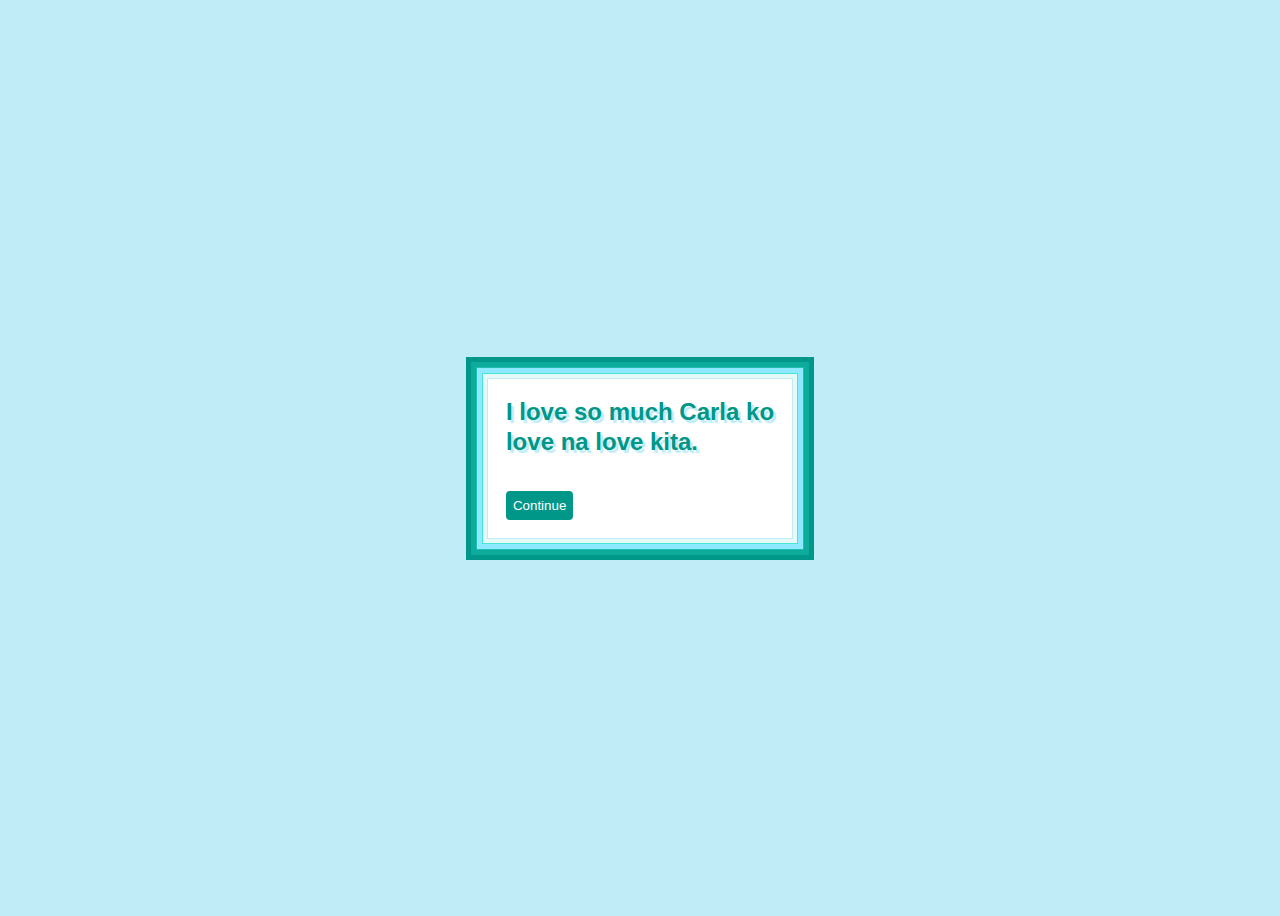
<file: index.html>
<!DOCTYPE html>
<html lang="en" >
<head>
  <meta charset="UTF-8">
  <title>Carla | Carl</title>
  <link rel="stylesheet" href="./style.css">
  <meta name="viewport" content="width=device-width, initial-scale=1">
</head>
<body>
<!-- partial:index.partial.html -->
<div class="box">
    I love so much Carla ko 
<br>love na love kita.
  <br>
  <br>
  <a href="./assets/index.html"><button>Continue</button></a>
</div>
<!-- partial -->
  
</body>
</html>
</file>
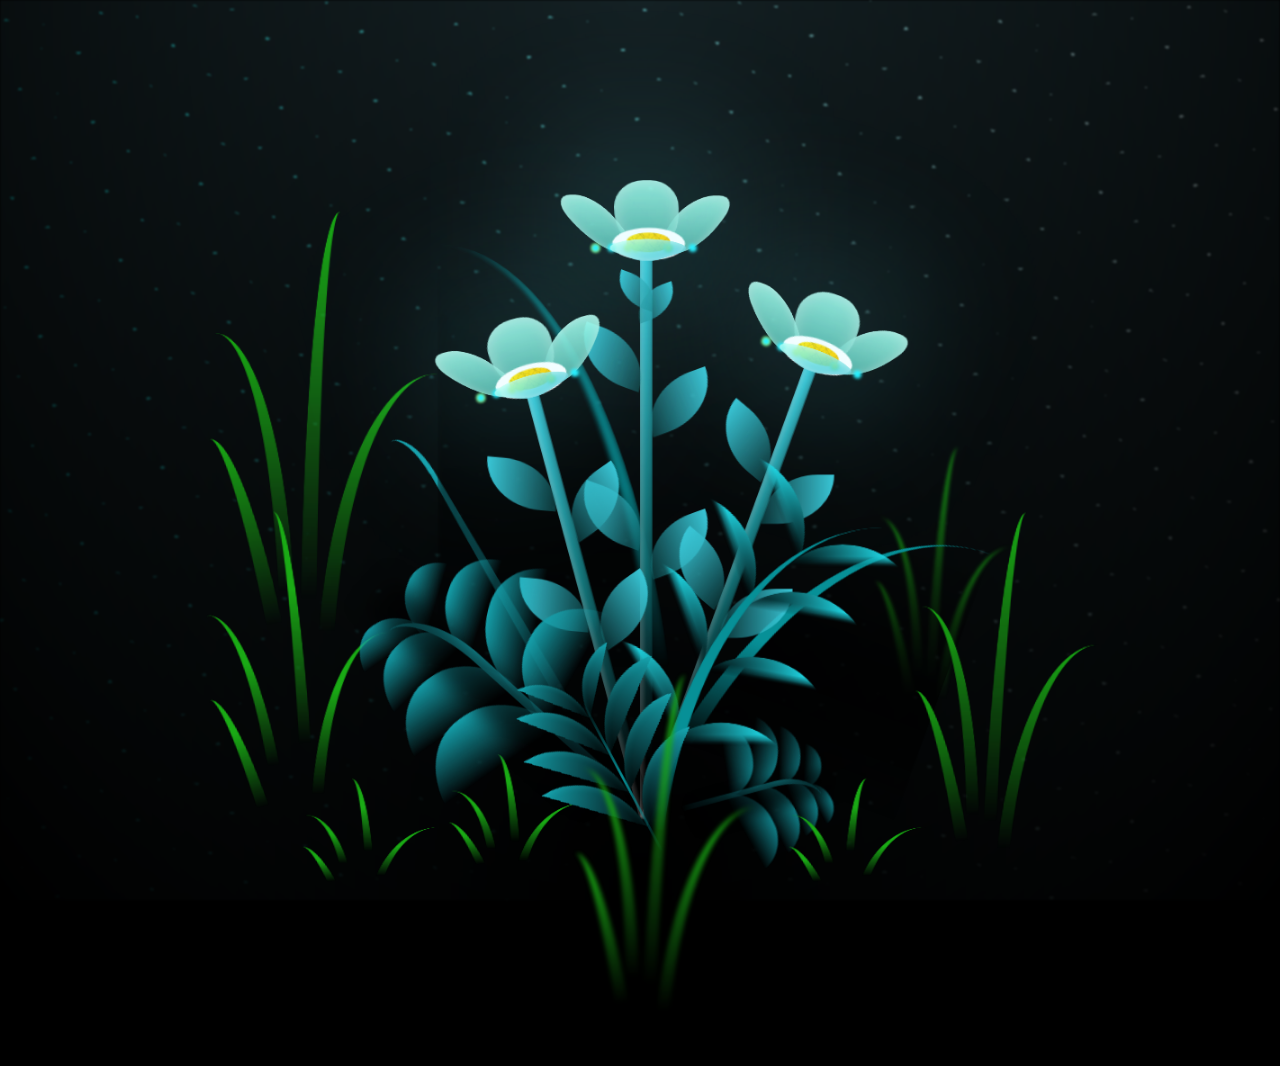
<file: assets/index.html>
<!DOCTYPE html>
<html lang="en" >
<head>
  <meta charset="UTF-8">
  <title>Carla | Carl</title>
  <link rel="stylesheet" href="./style.css">

</head>
<body>

<body class="not-loaded">
  <div class="night"></div>
  <div class="flowers">
    <div class="flower flower--1">
      <div class="flower__leafs flower__leafs--1">
        <div class="flower__leaf flower__leaf--1"></div>
        <div class="flower__leaf flower__leaf--2"></div>
        <div class="flower__leaf flower__leaf--3"></div>
        <div class="flower__leaf flower__leaf--4"></div>
        <div class="flower__white-circle"></div>

        <div class="flower__light flower__light--1"></div>
        <div class="flower__light flower__light--2"></div>
        <div class="flower__light flower__light--3"></div>
        <div class="flower__light flower__light--4"></div>
        <div class="flower__light flower__light--5"></div>
        <div class="flower__light flower__light--6"></div>
        <div class="flower__light flower__light--7"></div>
        <div class="flower__light flower__light--8"></div>

      </div>
      <div class="flower__line">
        <div class="flower__line__leaf flower__line__leaf--1"></div>
        <div class="flower__line__leaf flower__line__leaf--2"></div>
        <div class="flower__line__leaf flower__line__leaf--3"></div>
        <div class="flower__line__leaf flower__line__leaf--4"></div>
        <div class="flower__line__leaf flower__line__leaf--5"></div>
        <div class="flower__line__leaf flower__line__leaf--6"></div>
      </div>
    </div>

    <div class="flower flower--2">
      <div class="flower__leafs flower__leafs--2">
        <div class="flower__leaf flower__leaf--1"></div>
        <div class="flower__leaf flower__leaf--2"></div>
        <div class="flower__leaf flower__leaf--3"></div>
        <div class="flower__leaf flower__leaf--4"></div>
        <div class="flower__white-circle"></div>

        <div class="flower__light flower__light--1"></div>
        <div class="flower__light flower__light--2"></div>
        <div class="flower__light flower__light--3"></div>
        <div class="flower__light flower__light--4"></div>
        <div class="flower__light flower__light--5"></div>
        <div class="flower__light flower__light--6"></div>
        <div class="flower__light flower__light--7"></div>
        <div class="flower__light flower__light--8"></div>

      </div>
      <div class="flower__line">
        <div class="flower__line__leaf flower__line__leaf--1"></div>
        <div class="flower__line__leaf flower__line__leaf--2"></div>
        <div class="flower__line__leaf flower__line__leaf--3"></div>
        <div class="flower__line__leaf flower__line__leaf--4"></div>
      </div>
    </div>

    <div class="flower flower--3">
      <div class="flower__leafs flower__leafs--3">
        <div class="flower__leaf flower__leaf--1"></div>
        <div class="flower__leaf flower__leaf--2"></div>
        <div class="flower__leaf flower__leaf--3"></div>
        <div class="flower__leaf flower__leaf--4"></div>
        <div class="flower__white-circle"></div>

        <div class="flower__light flower__light--1"></div>
        <div class="flower__light flower__light--2"></div>
        <div class="flower__light flower__light--3"></div>
        <div class="flower__light flower__light--4"></div>
        <div class="flower__light flower__light--5"></div>
        <div class="flower__light flower__light--6"></div>
        <div class="flower__light flower__light--7"></div>
        <div class="flower__light flower__light--8"></div>

      </div>
      <div class="flower__line">
        <div class="flower__line__leaf flower__line__leaf--1"></div>
        <div class="flower__line__leaf flower__line__leaf--2"></div>
        <div class="flower__line__leaf flower__line__leaf--3"></div>
        <div class="flower__line__leaf flower__line__leaf--4"></div>
      </div>
    </div>

    <div class="grow-ans" style="--d:1.2s">
      <div class="flower__g-long">
        <div class="flower__g-long__top"></div>
        <div class="flower__g-long__bottom"></div>
      </div>
    </div>

    <div class="growing-grass">
      <div class="flower__grass flower__grass--1">
        <div class="flower__grass--top"></div>
        <div class="flower__grass--bottom"></div>
        <div class="flower__grass__leaf flower__grass__leaf--1"></div>
        <div class="flower__grass__leaf flower__grass__leaf--2"></div>
        <div class="flower__grass__leaf flower__grass__leaf--3"></div>
        <div class="flower__grass__leaf flower__grass__leaf--4"></div>
        <div class="flower__grass__leaf flower__grass__leaf--5"></div>
        <div class="flower__grass__leaf flower__grass__leaf--6"></div>
        <div class="flower__grass__leaf flower__grass__leaf--7"></div>
        <div class="flower__grass__leaf flower__grass__leaf--8"></div>
        <div class="flower__grass__overlay"></div>
      </div>
    </div>

    <div class="growing-grass">
      <div class="flower__grass flower__grass--2">
        <div class="flower__grass--top"></div>
        <div class="flower__grass--bottom"></div>
        <div class="flower__grass__leaf flower__grass__leaf--1"></div>
        <div class="flower__grass__leaf flower__grass__leaf--2"></div>
        <div class="flower__grass__leaf flower__grass__leaf--3"></div>
        <div class="flower__grass__leaf flower__grass__leaf--4"></div>
        <div class="flower__grass__leaf flower__grass__leaf--5"></div>
        <div class="flower__grass__leaf flower__grass__leaf--6"></div>
        <div class="flower__grass__leaf flower__grass__leaf--7"></div>
        <div class="flower__grass__leaf flower__grass__leaf--8"></div>
        <div class="flower__grass__overlay"></div>
      </div>
    </div>

    <div class="grow-ans" style="--d:2.4s">
      <div class="flower__g-right flower__g-right--1">
        <div class="leaf"></div>
      </div>
    </div>

    <div class="grow-ans" style="--d:2.8s">
      <div class="flower__g-right flower__g-right--2">
        <div class="leaf"></div>
      </div>
    </div>

    <div class="grow-ans" style="--d:2.8s">
      <div class="flower__g-front">
        <div class="flower__g-front__leaf-wrapper flower__g-front__leaf-wrapper--1">
          <div class="flower__g-front__leaf"></div>
        </div>
        <div class="flower__g-front__leaf-wrapper flower__g-front__leaf-wrapper--2">
          <div class="flower__g-front__leaf"></div>
        </div>
        <div class="flower__g-front__leaf-wrapper flower__g-front__leaf-wrapper--3">
          <div class="flower__g-front__leaf"></div>
        </div>
        <div class="flower__g-front__leaf-wrapper flower__g-front__leaf-wrapper--4">
          <div class="flower__g-front__leaf"></div>
        </div>
        <div class="flower__g-front__leaf-wrapper flower__g-front__leaf-wrapper--5">
          <div class="flower__g-front__leaf"></div>
        </div>
        <div class="flower__g-front__leaf-wrapper flower__g-front__leaf-wrapper--6">
          <div class="flower__g-front__leaf"></div>
        </div>
        <div class="flower__g-front__leaf-wrapper flower__g-front__leaf-wrapper--7">
          <div class="flower__g-front__leaf"></div>
        </div>
        <div class="flower__g-front__leaf-wrapper flower__g-front__leaf-wrapper--8">
          <div class="flower__g-front__leaf"></div>
        </div>
        <div class="flower__g-front__line"></div>
      </div>
    </div>

    <div class="grow-ans" style="--d:3.2s">
      <div class="flower__g-fr">
        <div class="leaf"></div>
        <div class="flower__g-fr__leaf flower__g-fr__leaf--1"></div>
        <div class="flower__g-fr__leaf flower__g-fr__leaf--2"></div>
        <div class="flower__g-fr__leaf flower__g-fr__leaf--3"></div>
        <div class="flower__g-fr__leaf flower__g-fr__leaf--4"></div>
        <div class="flower__g-fr__leaf flower__g-fr__leaf--5"></div>
        <div class="flower__g-fr__leaf flower__g-fr__leaf--6"></div>
        <div class="flower__g-fr__leaf flower__g-fr__leaf--7"></div>
        <div class="flower__g-fr__leaf flower__g-fr__leaf--8"></div>
      </div>
    </div>

    <div class="long-g long-g--0">
      <div class="grow-ans" style="--d:3s">
        <div class="leaf leaf--0"></div>
      </div>
      <div class="grow-ans" style="--d:2.2s">
        <div class="leaf leaf--1"></div>
      </div>
      <div class="grow-ans" style="--d:3.4s">
        <div class="leaf leaf--2"></div>
      </div>
      <div class="grow-ans" style="--d:3.6s">
        <div class="leaf leaf--3"></div>
      </div>
    </div>

    <div class="long-g long-g--1">
      <div class="grow-ans" style="--d:3.6s">
        <div class="leaf leaf--0"></div>
      </div>
      <div class="grow-ans" style="--d:3.8s">
        <div class="leaf leaf--1"></div>
      </div>
      <div class="grow-ans" style="--d:4s">
        <div class="leaf leaf--2"></div>
      </div>
      <div class="grow-ans" style="--d:4.2s">
        <div class="leaf leaf--3"></div>
      </div>
    </div>

    <div class="long-g long-g--2">
      <div class="grow-ans" style="--d:4s">
        <div class="leaf leaf--0"></div>
      </div>
      <div class="grow-ans" style="--d:4.2s">
        <div class="leaf leaf--1"></div>
      </div>
      <div class="grow-ans" style="--d:4.4s">
        <div class="leaf leaf--2"></div>
      </div>
      <div class="grow-ans" style="--d:4.6s">
        <div class="leaf leaf--3"></div>
      </div>
    </div>

    <div class="long-g long-g--3">
      <div class="grow-ans" style="--d:4s">
        <div class="leaf leaf--0"></div>
      </div>
      <div class="grow-ans" style="--d:4.2s">
        <div class="leaf leaf--1"></div>
      </div>
      <div class="grow-ans" style="--d:3s">
        <div class="leaf leaf--2"></div>
      </div>
      <div class="grow-ans" style="--d:3.6s">
        <div class="leaf leaf--3"></div>
      </div>
    </div>

    <div class="long-g long-g--4">
      <div class="grow-ans" style="--d:4s">
        <div class="leaf leaf--0"></div>
      </div>
      <div class="grow-ans" style="--d:4.2s">
        <div class="leaf leaf--1"></div>
      </div>
      <div class="grow-ans" style="--d:3s">
        <div class="leaf leaf--2"></div>
      </div>
      <div class="grow-ans" style="--d:3.6s">
        <div class="leaf leaf--3"></div>
      </div>
    </div>

    <div class="long-g long-g--5">
      <div class="grow-ans" style="--d:4s">
        <div class="leaf leaf--0"></div>
      </div>
      <div class="grow-ans" style="--d:4.2s">
        <div class="leaf leaf--1"></div>
      </div>
      <div class="grow-ans" style="--d:3s">
        <div class="leaf leaf--2"></div>
      </div>
      <div class="grow-ans" style="--d:3.6s">
        <div class="leaf leaf--3"></div>
      </div>
    </div>

    <div class="long-g long-g--6">
      <div class="grow-ans" style="--d:4.2s">
        <div class="leaf leaf--0"></div>
      </div>
      <div class="grow-ans" style="--d:4.4s">
        <div class="leaf leaf--1"></div>
      </div>
      <div class="grow-ans" style="--d:4.6s">
        <div class="leaf leaf--2"></div>
      </div>
      <div class="grow-ans" style="--d:4.8s">
        <div class="leaf leaf--3"></div>
      </div>
    </div>

    <div class="long-g long-g--7">
      <div class="grow-ans" style="--d:3s">
        <div class="leaf leaf--0"></div>
      </div>
      <div class="grow-ans" style="--d:3.2s">
        <div class="leaf leaf--1"></div>
      </div>
      <div class="grow-ans" style="--d:3.5s">
        <div class="leaf leaf--2"></div>
      </div>
      <div class="grow-ans" style="--d:3.6s">
        <div class="leaf leaf--3"></div>
      </div>
    </div>
  </div>
</body>
<!-- partial -->
  <script  src="./script.js"></script>

</body>
</html>
</file>
<file: style.css>
body {
  display: flex;
  align-items: center;
  justify-content: center;
  height: 100vh;
  background: #bfecf7;
}
button{
  color: #ffffff;
  padding: 7px;
  background: #009688;
  border-radius: 4px;
  border: none;
}
.box{
  background: #fff;
  font-family: Montserrat, sans-serif;;
  font-size: 24px;
  line-height: 30px;
  font-weight: bold;
  color: #009688;
  padding: 40px;
  box-shadow:
	  inset #009688 0 0 0 5px, 
    inset #059c8e 0 0 0 1px, 
    inset #0cab9c 0 0 0 10px, 
    inset #1fbdae 0 0 0 11px, 
    inset #8ce9ff 0 0 0 16px, 
    inset #48e4d6 0 0 0 17px, 
    inset #e5f9f7 0 0 0 21px, 
    inset #bfecf7 0 0 0 22px;
  text-shadow: 3px 3px 1px #bfecf7;
}
</file>
<file: assets/style.css>
*,
*::after,
*::before {
  padding: 0;
  margin: 0;
  box-sizing: border-box;
}

:root {
  --dark-color: #000;
}

body {
  display: flex;
  align-items: flex-end;
  justify-content: center;
  min-height: 100vh;
  background-color: var(--dark-color);
  overflow: hidden;
  perspective: 1000px;
}

.night {
  position: fixed;
  left: 50%;
  top: 0;
  transform: translateX(-50%);
  width: 100%;
  height: 100%;
  filter: blur(0.1vmin);
  background-image: radial-gradient(ellipse at top, transparent 0%, var(--dark-color)), radial-gradient(ellipse at bottom, var(--dark-color), rgba(145, 233, 255, 0.2)), repeating-linear-gradient(220deg, black 0px, black 19px, transparent 19px, transparent 22px), repeating-linear-gradient(189deg, black 0px, black 19px, transparent 19px, transparent 22px), repeating-linear-gradient(148deg, black 0px, black 19px, transparent 19px, transparent 22px), linear-gradient(90deg, #00fffa, #f0f0f0);
}

.flowers {
  position: relative;
  transform: scale(0.9);
}

.flower {
  position: absolute;
  bottom: 10vmin;
  transform-origin: bottom center;
  z-index: 10;
  --fl-speed: 0.8s;
}
.flower--1 {
  animation: moving-flower-1 4s linear infinite;
}
.flower--1 .flower__line {
  height: 70vmin;
  animation-delay: 0.3s;
}
.flower--1 .flower__line__leaf--1 {
  animation: blooming-leaf-right var(--fl-speed) 1.6s backwards;
}
.flower--1 .flower__line__leaf--2 {
  animation: blooming-leaf-right var(--fl-speed) 1.4s backwards;
}
.flower--1 .flower__line__leaf--3 {
  animation: blooming-leaf-left var(--fl-speed) 1.2s backwards;
}
.flower--1 .flower__line__leaf--4 {
  animation: blooming-leaf-left var(--fl-speed) 1s backwards;
}
.flower--1 .flower__line__leaf--5 {
  animation: blooming-leaf-right var(--fl-speed) 1.8s backwards;
}
.flower--1 .flower__line__leaf--6 {
  animation: blooming-leaf-left var(--fl-speed) 2s backwards;
}
.flower--2 {
  left: 50%;
  transform: rotate(20deg);
  animation: moving-flower-2 4s linear infinite;
}
.flower--2 .flower__line {
  height: 60vmin;
  animation-delay: 0.6s;
}
.flower--2 .flower__line__leaf--1 {
  animation: blooming-leaf-right var(--fl-speed) 1.9s backwards;
}
.flower--2 .flower__line__leaf--2 {
  animation: blooming-leaf-right var(--fl-speed) 1.7s backwards;
}
.flower--2 .flower__line__leaf--3 {
  animation: blooming-leaf-left var(--fl-speed) 1.5s backwards;
}
.flower--2 .flower__line__leaf--4 {
  animation: blooming-leaf-left var(--fl-speed) 1.3s backwards;
}
.flower--3 {
  left: 50%;
  transform: rotate(-15deg);
  animation: moving-flower-3 4s linear infinite;
}
.flower--3 .flower__line {
  animation-delay: 0.9s;
}
.flower--3 .flower__line__leaf--1 {
  animation: blooming-leaf-right var(--fl-speed) 2.5s backwards;
}
.flower--3 .flower__line__leaf--2 {
  animation: blooming-leaf-right var(--fl-speed) 2.3s backwards;
}
.flower--3 .flower__line__leaf--3 {
  animation: blooming-leaf-left var(--fl-speed) 2.1s backwards;
}
.flower--3 .flower__line__leaf--4 {
  animation: blooming-leaf-left var(--fl-speed) 1.9s backwards;
}
.flower__leafs {
  position: relative;
  animation: blooming-flower 2s backwards;
}
.flower__leafs--1 {
  animation-delay: 1.1s;
}
.flower__leafs--2 {
  animation-delay: 1.4s;
}
.flower__leafs--3 {
  animation-delay: 1.7s;
}
.flower__leafs::after {
  content: "";
  position: absolute;
  left: 0;
  top: 0;
  transform: translate(-50%, -100%);
  width: 8vmin;
  height: 8vmin;
  background-color: #6bf0ff;
  filter: blur(10vmin);
}
.flower__leaf {
  position: absolute;
  bottom: 0;
  left: 50%;
  width: 8vmin;
  height: 11vmin;
  border-radius: 51% 49% 47% 53%/44% 45% 55% 69%;
  background-color: #a7ffee;
  background-image: linear-gradient(to top, #54b8aa, #a7ffee);
  transform-origin: bottom center;
  opacity: 0.9;
  box-shadow: inset 0 0 2vmin rgba(255, 255, 255, 0.5);
}
.flower__leaf--1 {
  transform: translate(-10%, 1%) rotateY(40deg) rotateX(-50deg);
}
.flower__leaf--2 {
  transform: translate(-50%, -4%) rotateX(40deg);
}
.flower__leaf--3 {
  transform: translate(-90%, 0%) rotateY(45deg) rotateX(50deg);
}
.flower__leaf--4 {
  width: 8vmin;
  height: 8vmin;
  transform-origin: bottom left;
  border-radius: 4vmin 10vmin 4vmin 4vmin;
  transform: translate(0%, 18%) rotateX(70deg) rotate(-43deg);
  background-image: linear-gradient(to top, #39c6d6, #a7ffee);
  z-index: 1;
  opacity: 0.8;
}
.flower__white-circle {
  position: absolute;
  left: -3.5vmin;
  top: -3vmin;
  width: 9vmin;
  height: 4vmin;
  border-radius: 50%;
  background-color: #fff;
}
.flower__white-circle::after {
  content: "";
  position: absolute;
  left: 50%;
  top: 45%;
  transform: translate(-50%, -50%);
  width: 60%;
  height: 60%;
  border-radius: inherit;
  background-image: repeating-linear-gradient(135deg, rgba(0, 0, 0, 0.03) 0px, rgba(0, 0, 0, 0.03) 1px, transparent 1px, transparent 12px), repeating-linear-gradient(45deg, rgba(0, 0, 0, 0.03) 0px, rgba(0, 0, 0, 0.03) 1px, transparent 1px, transparent 12px), repeating-linear-gradient(67.5deg, rgba(0, 0, 0, 0.03) 0px, rgba(0, 0, 0, 0.03) 1px, transparent 1px, transparent 12px), repeating-linear-gradient(135deg, rgba(0, 0, 0, 0.03) 0px, rgba(0, 0, 0, 0.03) 1px, transparent 1px, transparent 12px), repeating-linear-gradient(45deg, rgba(0, 0, 0, 0.03) 0px, rgba(0, 0, 0, 0.03) 1px, transparent 1px, transparent 12px), repeating-linear-gradient(112.5deg, rgba(0, 0, 0, 0.03) 0px, rgba(0, 0, 0, 0.03) 1px, transparent 1px, transparent 12px), repeating-linear-gradient(112.5deg, rgba(0, 0, 0, 0.03) 0px, rgba(0, 0, 0, 0.03) 1px, transparent 1px, transparent 12px), repeating-linear-gradient(45deg, rgba(0, 0, 0, 0.03) 0px, rgba(0, 0, 0, 0.03) 1px, transparent 1px, transparent 12px), repeating-linear-gradient(22.5deg, rgba(0, 0, 0, 0.03) 0px, rgba(0, 0, 0, 0.03) 1px, transparent 1px, transparent 12px), repeating-linear-gradient(45deg, rgba(0, 0, 0, 0.03) 0px, rgba(0, 0, 0, 0.03) 1px, transparent 1px, transparent 12px), repeating-linear-gradient(22.5deg, rgba(0, 0, 0, 0.03) 0px, rgba(0, 0, 0, 0.03) 1px, transparent 1px, transparent 12px), repeating-linear-gradient(135deg, rgba(0, 0, 0, 0.03) 0px, rgba(0, 0, 0, 0.03) 1px, transparent 1px, transparent 12px), repeating-linear-gradient(157.5deg, rgba(0, 0, 0, 0.03) 0px, rgba(0, 0, 0, 0.03) 1px, transparent 1px, transparent 12px), repeating-linear-gradient(67.5deg, rgba(0, 0, 0, 0.03) 0px, rgba(0, 0, 0, 0.03) 1px, transparent 1px, transparent 12px), repeating-linear-gradient(67.5deg, rgba(0, 0, 0, 0.03) 0px, rgba(0, 0, 0, 0.03) 1px, transparent 1px, transparent 12px), linear-gradient(90deg, #ffeb12, #ffce00);
}
.flower__line {
  height: 55vmin;
  width: 1.5vmin;
  background-image: linear-gradient(to left, rgba(0, 0, 0, 0.2), transparent, rgba(255, 255, 255, 0.2)), linear-gradient(to top, transparent 10%, #14757a, #39c6d6);
  box-shadow: inset 0 0 2px rgba(0, 0, 0, 0.5);
  animation: grow-flower-tree 4s backwards;
}
.flower__line__leaf {
  --w: 7vmin;
  --h: calc(var(--w) + 2vmin);
  position: absolute;
  top: 20%;
  left: 90%;
  width: var(--w);
  height: var(--h);
  border-top-right-radius: var(--h);
  border-bottom-left-radius: var(--h);
  background-image: linear-gradient(to top, rgba(20, 117, 122, 0.4), #39c6d6);
}
.flower__line__leaf--1 {
  transform: rotate(70deg) rotateY(30deg);
}
.flower__line__leaf--2 {
  top: 45%;
  transform: rotate(70deg) rotateY(30deg);
}
.flower__line__leaf--3, .flower__line__leaf--4, .flower__line__leaf--6 {
  border-top-right-radius: 0;
  border-bottom-left-radius: 0;
  border-top-left-radius: var(--h);
  border-bottom-right-radius: var(--h);
  left: -460%;
  top: 12%;
  transform: rotate(-70deg) rotateY(30deg);
}
.flower__line__leaf--4 {
  top: 40%;
}
.flower__line__leaf--5 {
  top: 0;
  transform-origin: left;
  transform: rotate(70deg) rotateY(30deg) scale(0.6);
}
.flower__line__leaf--6 {
  top: -2%;
  left: -450%;
  transform-origin: right;
  transform: rotate(-70deg) rotateY(30deg) scale(0.6);
}
.flower__light {
  position: absolute;
  bottom: 0vmin;
  width: 1vmin;
  height: 1vmin;
  background-color: #fffb00;
  border-radius: 50%;
  filter: blur(0.2vmin);
  animation: light-ans 4s linear infinite backwards;
}
.flower__light:nth-child(odd) {
  background-color: #23f0ff;
}
.flower__light--1 {
  left: -2vmin;
  animation-delay: 1s;
}
.flower__light--2 {
  left: 3vmin;
  animation-delay: 0.5s;
}
.flower__light--3 {
  left: -6vmin;
  animation-delay: 0.3s;
}
.flower__light--4 {
  left: 6vmin;
  animation-delay: 0.9s;
}
.flower__light--5 {
  left: -1vmin;
  animation-delay: 1.5s;
}
.flower__light--6 {
  left: -4vmin;
  animation-delay: 3s;
}
.flower__light--7 {
  left: 3vmin;
  animation-delay: 2s;
}
.flower__light--8 {
  left: -6vmin;
  animation-delay: 3.5s;
}
.flower__grass {
  --c: #159faa;
  --line-w: 1.5vmin;
  position: absolute;
  bottom: 12vmin;
  left: -7vmin;
  display: flex;
  flex-direction: column;
  align-items: flex-end;
  z-index: 20;
  transform-origin: bottom center;
  transform: rotate(-48deg) rotateY(40deg);
}
.flower__grass--1 {
  animation: moving-grass 2s linear infinite;
}
.flower__grass--2 {
  left: 2vmin;
  bottom: 10vmin;
  transform: scale(0.5) rotate(75deg) rotateX(10deg) rotateY(-200deg);
  opacity: 0.8;
  z-index: 0;
  animation: moving-grass--2 1.5s linear infinite;
}
.flower__grass--top {
  width: 7vmin;
  height: 10vmin;
  border-top-right-radius: 100%;
  border-right: var(--line-w) solid var(--c);
  transform-origin: bottom center;
  transform: rotate(-2deg);
}
.flower__grass--bottom {
  margin-top: -2px;
  width: var(--line-w);
  height: 25vmin;
  background-image: linear-gradient(to top, transparent, var(--c));
}
.flower__grass__leaf {
  --size: 10vmin;
  position: absolute;
  width: calc(var(--size) * 2.1);
  height: var(--size);
  border-top-left-radius: var(--size);
  border-top-right-radius: var(--size);
  background-image: linear-gradient(to top, transparent, transparent 30%, var(--c));
  z-index: 100;
}
.flower__grass__leaf--1 {
  top: -6%;
  left: 30%;
  --size: 6vmin;
  transform: rotate(-20deg);
  animation: growing-grass-ans--1 2s 2.6s backwards;
}
@keyframes growing-grass-ans--1 {
  0% {
    transform-origin: bottom left;
    transform: rotate(-20deg) scale(0);
  }
}
.flower__grass__leaf--2 {
  top: -5%;
  left: -110%;
  --size: 6vmin;
  transform: rotate(10deg);
  animation: growing-grass-ans--2 2s 2.4s linear backwards;
}
@keyframes growing-grass-ans--2 {
  0% {
    transform-origin: bottom right;
    transform: rotate(10deg) scale(0);
  }
}
.flower__grass__leaf--3 {
  top: 5%;
  left: 60%;
  --size: 8vmin;
  transform: rotate(-18deg) rotateX(-20deg);
  animation: growing-grass-ans--3 2s 2.2s linear backwards;
}
@keyframes growing-grass-ans--3 {
  0% {
    transform-origin: bottom left;
    transform: rotate(-18deg) rotateX(-20deg) scale(0);
  }
}
.flower__grass__leaf--4 {
  top: 6%;
  left: -135%;
  --size: 8vmin;
  transform: rotate(2deg);
  animation: growing-grass-ans--4 2s 2s linear backwards;
}
@keyframes growing-grass-ans--4 {
  0% {
    transform-origin: bottom right;
    transform: rotate(2deg) scale(0);
  }
}
.flower__grass__leaf--5 {
  top: 20%;
  left: 60%;
  --size: 10vmin;
  transform: rotate(-24deg) rotateX(-20deg);
  animation: growing-grass-ans--5 2s 1.8s linear backwards;
}
@keyframes growing-grass-ans--5 {
  0% {
    transform-origin: bottom left;
    transform: rotate(-24deg) rotateX(-20deg) scale(0);
  }
}
.flower__grass__leaf--6 {
  top: 22%;
  left: -180%;
  --size: 10vmin;
  transform: rotate(10deg);
  animation: growing-grass-ans--6 2s 1.6s linear backwards;
}
@keyframes growing-grass-ans--6 {
  0% {
    transform-origin: bottom right;
    transform: rotate(10deg) scale(0);
  }
}
.flower__grass__leaf--7 {
  top: 39%;
  left: 70%;
  --size: 10vmin;
  transform: rotate(-10deg);
  animation: growing-grass-ans--7 2s 1.4s linear backwards;
}
@keyframes growing-grass-ans--7 {
  0% {
    transform-origin: bottom left;
    transform: rotate(-10deg) scale(0);
  }
}
.flower__grass__leaf--8 {
  top: 40%;
  left: -215%;
  --size: 11vmin;
  transform: rotate(10deg);
  animation: growing-grass-ans--8 2s 1.2s linear backwards;
}
@keyframes growing-grass-ans--8 {
  0% {
    transform-origin: bottom right;
    transform: rotate(10deg) scale(0);
  }
}
.flower__grass__overlay {
  position: absolute;
  top: -10%;
  right: 0%;
  width: 100%;
  height: 100%;
  background-color: rgba(0, 0, 0, 0.6);
  filter: blur(1.5vmin);
  z-index: 100;
}
.flower__g-long {
  --w: 2vmin;
  --h: 6vmin;
  --c: #159faa;
  position: absolute;
  bottom: 10vmin;
  left: -3vmin;
  transform-origin: bottom center;
  transform: rotate(-30deg) rotateY(-20deg);
  display: flex;
  flex-direction: column;
  align-items: flex-end;
  animation: flower-g-long-ans 3s linear infinite;
}
@keyframes flower-g-long-ans {
  0%, 100% {
    transform: rotate(-30deg) rotateY(-20deg);
  }
  50% {
    transform: rotate(-32deg) rotateY(-20deg);
  }
}
.flower__g-long__top {
  top: calc(var(--h) * -1);
  width: calc(var(--w) + 1vmin);
  height: var(--h);
  border-top-right-radius: 100%;
  border-right: 0.7vmin solid var(--c);
  transform: translate(-0.7vmin, 1vmin);
}
.flower__g-long__bottom {
  width: var(--w);
  height: 50vmin;
  transform-origin: bottom center;
  background-image: linear-gradient(to top, transparent 30%, var(--c));
  box-shadow: inset 0 0 2px rgba(0, 0, 0, 0.5);
  clip-path: polygon(35% 0, 65% 1%, 100% 100%, 0% 100%);
}
.flower__g-right {
  position: absolute;
  bottom: 6vmin;
  left: -2vmin;
  transform-origin: bottom left;
  transform: rotate(20deg);
}
.flower__g-right .leaf {
  width: 30vmin;
  height: 50vmin;
  border-top-left-radius: 100%;
  border-left: 2vmin solid #079097;
  background-image: linear-gradient(to bottom, transparent, var(--dark-color) 60%);
  -webkit-mask-image: linear-gradient(to top, transparent 30%, #079097 60%);
}
.flower__g-right--1 {
  animation: flower-g-right-ans 2.5s linear infinite;
}
.flower__g-right--2 {
  left: 5vmin;
  transform: rotateY(-180deg);
  animation: flower-g-right-ans--2 3s linear infinite;
}
.flower__g-right--2 .leaf {
  height: 75vmin;
  filter: blur(0.3vmin);
  opacity: 0.8;
}
@keyframes flower-g-right-ans {
  0%, 100% {
    transform: rotate(20deg);
  }
  50% {
    transform: rotate(24deg) rotateX(-20deg);
  }
}
@keyframes flower-g-right-ans--2 {
  0%, 100% {
    transform: rotateY(-180deg) rotate(0deg) rotateX(-20deg);
  }
  50% {
    transform: rotateY(-180deg) rotate(6deg) rotateX(-20deg);
  }
}
.flower__g-front {
  position: absolute;
  bottom: 6vmin;
  left: 2.5vmin;
  z-index: 100;
  transform-origin: bottom center;
  transform: rotate(-28deg) rotateY(30deg) scale(1.04);
  animation: flower__g-front-ans 2s linear infinite;
}
@keyframes flower__g-front-ans {
  0%, 100% {
    transform: rotate(-28deg) rotateY(30deg) scale(1.04);
  }
  50% {
    transform: rotate(-35deg) rotateY(40deg) scale(1.04);
  }
}
.flower__g-front__line {
  width: 0.3vmin;
  height: 20vmin;
  background-image: linear-gradient(to top, transparent, #079097, transparent 100%);
  position: relative;
}
.flower__g-front__leaf-wrapper {
  position: absolute;
  top: 0;
  left: 0;
  transform-origin: bottom left;
  transform: rotate(10deg);
}
.flower__g-front__leaf-wrapper:nth-child(even) {
  left: 0vmin;
  transform: rotateY(-180deg) rotate(5deg);
  animation: flower__g-front__leaf-left-ans 1s ease-in backwards;
}
.flower__g-front__leaf-wrapper:nth-child(odd) {
  animation: flower__g-front__leaf-ans 1s ease-in backwards;
}
.flower__g-front__leaf-wrapper--1 {
  top: -8vmin;
  transform: scale(0.7);
  animation: flower__g-front__leaf-ans 1s 5.5s ease-in backwards !important;
}
.flower__g-front__leaf-wrapper--2 {
  top: -8vmin;
  transform: rotateY(-180deg) scale(0.7) !important;
  animation: flower__g-front__leaf-left-ans-2 1s 4.6s ease-in backwards !important;
}
.flower__g-front__leaf-wrapper--3 {
  top: -3vmin;
  animation: flower__g-front__leaf-ans 1s 4.6s ease-in backwards;
}
.flower__g-front__leaf-wrapper--4 {
  top: -3vmin;
  transform: rotateY(-180deg) scale(0.9) !important;
  animation: flower__g-front__leaf-left-ans-2 1s 4.6s ease-in backwards !important;
}
@keyframes flower__g-front__leaf-left-ans-2 {
  0% {
    transform: rotateY(-180deg) scale(0);
  }
}
.flower__g-front__leaf-wrapper--5, .flower__g-front__leaf-wrapper--6 {
  top: 2vmin;
}
.flower__g-front__leaf-wrapper--7, .flower__g-front__leaf-wrapper--8 {
  top: 6.5vmin;
}
.flower__g-front__leaf-wrapper--2 {
  animation-delay: 5.2s !important;
}
.flower__g-front__leaf-wrapper--3 {
  animation-delay: 4.9s !important;
}
.flower__g-front__leaf-wrapper--5 {
  animation-delay: 4.3s !important;
}
.flower__g-front__leaf-wrapper--6 {
  animation-delay: 4.1s !important;
}
.flower__g-front__leaf-wrapper--7 {
  animation-delay: 3.8s !important;
}
.flower__g-front__leaf-wrapper--8 {
  animation-delay: 3.5s !important;
}
@keyframes flower__g-front__leaf-ans {
  0% {
    transform: rotate(10deg) scale(0);
  }
}
@keyframes flower__g-front__leaf-left-ans {
  0% {
    transform: rotateY(-180deg) rotate(5deg) scale(0);
  }
}
.flower__g-front__leaf {
  width: 10vmin;
  height: 10vmin;
  border-radius: 100% 0% 0% 100%/100% 100% 0% 0%;
  box-shadow: inset 0 2px 1vmin rgba(44, 238, 252, 0.2);
  background-image: linear-gradient(to bottom left, transparent, var(--dark-color)), linear-gradient(to bottom right, #159faa 50%, transparent 50%, transparent);
  -webkit-mask-image: linear-gradient(to bottom right, #159faa 50%, transparent 50%, transparent);
  mask-image: linear-gradient(to bottom right, #159faa 50%, transparent 50%, transparent);
}
.flower__g-fr {
  position: absolute;
  bottom: -4vmin;
  left: vmin;
  transform-origin: bottom left;
  z-index: 10;
  animation: flower__g-fr-ans 2s linear infinite;
}
@keyframes flower__g-fr-ans {
  0%, 100% {
    transform: rotate(2deg);
  }
  50% {
    transform: rotate(4deg);
  }
}
.flower__g-fr .leaf {
  width: 30vmin;
  height: 50vmin;
  border-top-left-radius: 100%;
  border-left: 2vmin solid #079097;
  -webkit-mask-image: linear-gradient(to top, transparent 25%, #079097 50%);
  position: relative;
  z-index: 1;
}
.flower__g-fr__leaf {
  position: absolute;
  top: 0;
  left: 0;
  width: 10vmin;
  height: 10vmin;
  border-radius: 100% 0% 0% 100%/100% 100% 0% 0%;
  box-shadow: inset 0 2px 1vmin rgba(44, 238, 252, 0.2);
  background-image: linear-gradient(to bottom left, transparent, var(--dark-color) 98%), linear-gradient(to bottom right, #23f0ff 45%, transparent 50%, transparent);
  -webkit-mask-image: linear-gradient(135deg, #159faa 40%, transparent 50%, transparent);
}
.flower__g-fr__leaf--1 {
  left: 20vmin;
  transform: rotate(45deg);
  animation: flower__g-fr-leaft-ans-1 0.5s 5.2s linear backwards;
}
@keyframes flower__g-fr-leaft-ans-1 {
  0% {
    transform-origin: left;
    transform: rotate(45deg) scale(0);
  }
}
.flower__g-fr__leaf--2 {
  left: 12vmin;
  top: -7vmin;
  transform: rotate(25deg) rotateY(-180deg);
  animation: flower__g-fr-leaft-ans-6 0.5s 5s linear backwards;
}
.flower__g-fr__leaf--3 {
  left: 15vmin;
  top: 6vmin;
  transform: rotate(55deg);
  animation: flower__g-fr-leaft-ans-5 0.5s 4.8s linear backwards;
}
.flower__g-fr__leaf--4 {
  left: 6vmin;
  top: -2vmin;
  transform: rotate(25deg) rotateY(-180deg);
  animation: flower__g-fr-leaft-ans-6 0.5s 4.6s linear backwards;
}
.flower__g-fr__leaf--5 {
  left: 10vmin;
  top: 14vmin;
  transform: rotate(55deg);
  animation: flower__g-fr-leaft-ans-5 0.5s 4.4s linear backwards;
}
@keyframes flower__g-fr-leaft-ans-5 {
  0% {
    transform-origin: left;
    transform: rotate(55deg) scale(0);
  }
}
.flower__g-fr__leaf--6 {
  left: 0vmin;
  top: 6vmin;
  transform: rotate(25deg) rotateY(-180deg);
  animation: flower__g-fr-leaft-ans-6 0.5s 4.2s linear backwards;
}
@keyframes flower__g-fr-leaft-ans-6 {
  0% {
    transform-origin: right;
    transform: rotate(25deg) rotateY(-180deg) scale(0);
  }
}
.flower__g-fr__leaf--7 {
  left: 5vmin;
  top: 22vmin;
  transform: rotate(45deg);
  animation: flower__g-fr-leaft-ans-7 0.5s 4s linear backwards;
}
@keyframes flower__g-fr-leaft-ans-7 {
  0% {
    transform-origin: left;
    transform: rotate(45deg) scale(0);
  }
}
.flower__g-fr__leaf--8 {
  left: -4vmin;
  top: 15vmin;
  transform: rotate(15deg) rotateY(-180deg);
  animation: flower__g-fr-leaft-ans-8 0.5s 3.8s linear backwards;
}
@keyframes flower__g-fr-leaft-ans-8 {
  0% {
    transform-origin: right;
    transform: rotate(15deg) rotateY(-180deg) scale(0);
  }
}

.long-g {
  position: absolute;
  bottom: 25vmin;
  left: -42vmin;
  transform-origin: bottom left;
}
.long-g--1 {
  bottom: 0vmin;
  transform: scale(0.8) rotate(-5deg);
}
.long-g--1 .leaf {
  -webkit-mask-image: linear-gradient(to top, transparent 40%, #079097 80%) !important;
}
.long-g--1 .leaf--1 {
  --w: 5vmin;
  --h: 60vmin;
  left: -2vmin;
  transform: rotate(3deg) rotateY(-180deg);
}
.long-g--2, .long-g--3 {
  bottom: -3vmin;
  left: -35vmin;
  transform-origin: center;
  transform: scale(0.6) rotateX(60deg);
}
.long-g--2 .leaf, .long-g--3 .leaf {
  -webkit-mask-image: linear-gradient(to top, transparent 50%, #079097 80%) !important;
}
.long-g--2 .leaf--1, .long-g--3 .leaf--1 {
  left: -1vmin;
  transform: rotateY(-180deg);
}
.long-g--3 {
  left: -17vmin;
  bottom: 0vmin;
}
.long-g--3 .leaf {
  -webkit-mask-image: linear-gradient(to top, transparent 40%, #079097 80%) !important;
}
.long-g--4 {
  left: 25vmin;
  bottom: -3vmin;
  transform-origin: center;
  transform: scale(0.6) rotateX(60deg);
}
.long-g--4 .leaf {
  -webkit-mask-image: linear-gradient(to top, transparent 50%, #079097 80%) !important;
}
.long-g--5 {
  left: 42vmin;
  bottom: 0vmin;
  transform: scale(0.8) rotate(2deg);
}
.long-g--6 {
  left: 0vmin;
  bottom: -20vmin;
  z-index: 100;
  filter: blur(0.3vmin);
  transform: scale(0.8) rotate(2deg);
}
.long-g--7 {
  left: 35vmin;
  bottom: 20vmin;
  z-index: -1;
  filter: blur(0.3vmin);
  transform: scale(0.6) rotate(2deg);
  opacity: 0.7;
}
.long-g .leaf {
  --w: 15vmin;
  --h: 40vmin;
  --c: #1aaa15;
  position: absolute;
  bottom: 0;
  width: var(--w);
  height: var(--h);
  border-top-left-radius: 100%;
  border-left: 2vmin solid var(--c);
  -webkit-mask-image: linear-gradient(to top, transparent 20%, var(--dark-color));
  transform-origin: bottom center;
}
.long-g .leaf--0 {
  left: 2vmin;
  animation: leaf-ans-1 4s linear infinite;
}
.long-g .leaf--1 {
  --w: 5vmin;
  --h: 60vmin;
  animation: leaf-ans-1 4s linear infinite;
}
.long-g .leaf--2 {
  --w: 10vmin;
  --h: 40vmin;
  left: -0.5vmin;
  bottom: 5vmin;
  transform-origin: bottom left;
  transform: rotateY(-180deg);
  animation: leaf-ans-2 3s linear infinite;
}
.long-g .leaf--3 {
  --w: 5vmin;
  --h: 30vmin;
  left: -1vmin;
  bottom: 3.2vmin;
  transform-origin: bottom left;
  transform: rotate(-10deg) rotateY(-180deg);
  animation: leaf-ans-3 3s linear infinite;
}

@keyframes leaf-ans-1 {
  0%, 100% {
    transform: rotate(-5deg) scale(1);
  }
  50% {
    transform: rotate(5deg) scale(1.1);
  }
}
@keyframes leaf-ans-2 {
  0%, 100% {
    transform: rotateY(-180deg) rotate(5deg);
  }
  50% {
    transform: rotateY(-180deg) rotate(0deg) scale(1.1);
  }
}
@keyframes leaf-ans-3 {
  0%, 100% {
    transform: rotate(-10deg) rotateY(-180deg);
  }
  50% {
    transform: rotate(-20deg) rotateY(-180deg);
  }
}
.grow-ans {
  animation: grow-ans 2s var(--d) backwards;
}

@keyframes grow-ans {
  0% {
    transform: scale(0);
    opacity: 0;
  }
}
@keyframes light-ans {
  0% {
    opacity: 0;
    transform: translateY(0vmin);
  }
  25% {
    opacity: 1;
    transform: translateY(-5vmin) translateX(-2vmin);
  }
  50% {
    opacity: 1;
    transform: translateY(-15vmin) translateX(2vmin);
    filter: blur(0.2vmin);
  }
  75% {
    transform: translateY(-20vmin) translateX(-2vmin);
    filter: blur(0.2vmin);
  }
  100% {
    transform: translateY(-30vmin);
    opacity: 0;
    filter: blur(1vmin);
  }
}
@keyframes moving-flower-1 {
  0%, 100% {
    transform: rotate(2deg);
  }
  50% {
    transform: rotate(-2deg);
  }
}
@keyframes moving-flower-2 {
  0%, 100% {
    transform: rotate(18deg);
  }
  50% {
    transform: rotate(14deg);
  }
}
@keyframes moving-flower-3 {
  0%, 100% {
    transform: rotate(-18deg);
  }
  50% {
    transform: rotate(-20deg) rotateY(-10deg);
  }
}
@keyframes blooming-leaf-right {
  0% {
    transform-origin: left;
    transform: rotate(70deg) rotateY(30deg) scale(0);
  }
}
@keyframes blooming-leaf-left {
  0% {
    transform-origin: right;
    transform: rotate(-70deg) rotateY(30deg) scale(0);
  }
}
@keyframes grow-flower-tree {
  0% {
    height: 0;
    border-radius: 1vmin;
  }
}
@keyframes blooming-flower {
  0% {
    transform: scale(0);
  }
}
@keyframes moving-grass {
  0%, 100% {
    transform: rotate(-48deg) rotateY(40deg);
  }
  50% {
    transform: rotate(-50deg) rotateY(40deg);
  }
}
@keyframes moving-grass--2 {
  0%, 100% {
    transform: scale(0.5) rotate(75deg) rotateX(10deg) rotateY(-200deg);
  }
  50% {
    transform: scale(0.5) rotate(79deg) rotateX(10deg) rotateY(-200deg);
  }
}
.growing-grass {
  animation: growing-grass-ans 1s 2s backwards;
}

@keyframes growing-grass-ans {
  0% {
    transform: scale(0);
  }
}
.not-loaded * {
  animation-play-state: paused !important;
}
</file>
